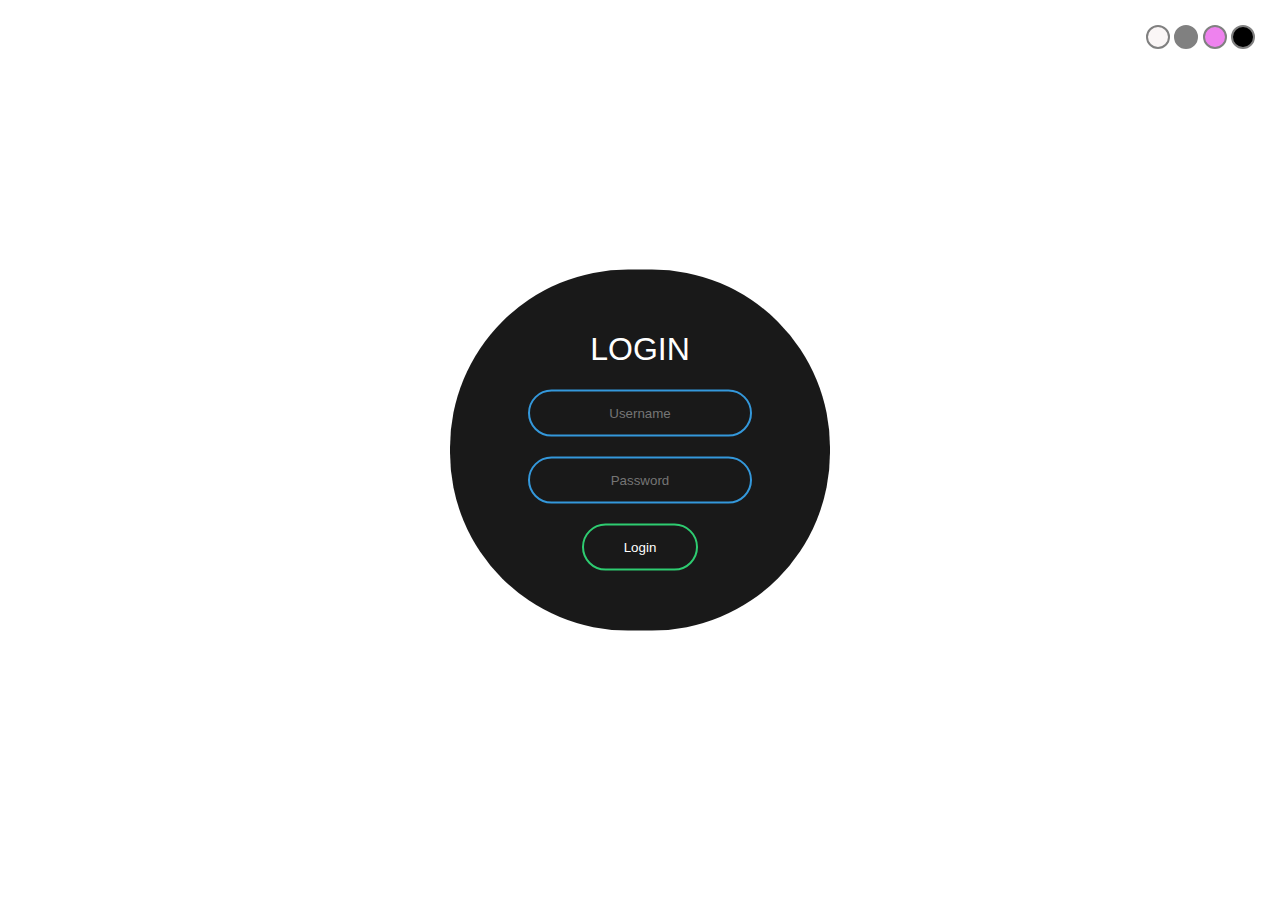
<file: background changer/index.html>
<!DOCTYPE html>
<html lang="en" dir="ltr">

<head>
  <meta charset="utf-8">
  <title>َbacground change</title>
  <link rel="stylesheet" href="style.css">
</head>

<body>

    <div>
        <span class="btn" id="white" onclick="changebg('#ffffff')"></span>
        <span class="btn" id="gray" onclick="changebg('#808080')"></span>
        <span class="btn" id="violat" onclick="changebg('#ee82ee')"></span>
        <span class="btn" id="black" onclick="changebg('black')"></span>
    </div>

  <form class="box" action="index.html" method="post">
    <h1>login</h1>
    <input type="text" name="" placeholder="Username">
    <input type="password" name="" placeholder="Password">
    <input type="submit" name="" value="Login">
  </form>

  <script>
      function changebg(color){
          document.body.style.backgroundColor = color;
      }
  </script>


</body>

</html>
</file>
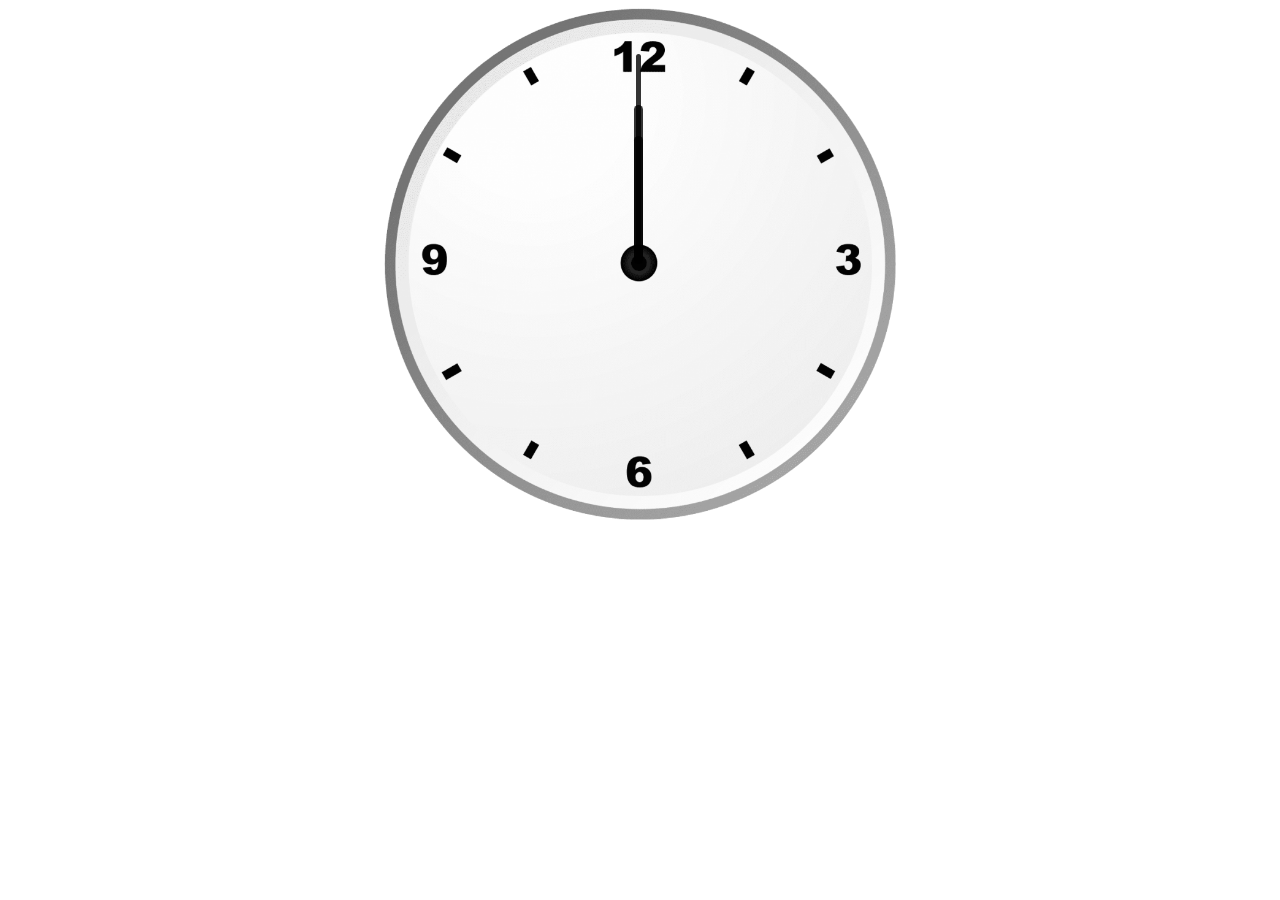
<file: Clock Using HTML, CSS & JS/index.html>
<!DOCTYPE html>
<html lang="en">
<head>
    <meta charset="UTF-8">
    <meta name="viewport" content="width=device-width, initial-scale=1.0">
    <title>Clock Using Pure JS</title>
    <link rel="stylesheet" href="index.css">
    <script src="index.js"></script>
</head>
<body>
    <div id="clockContainer">
        <div id="hour"></div>
        <div id="minute"></div>
        <div id="second"></div>
    </div>
</body>
</html>
</file>
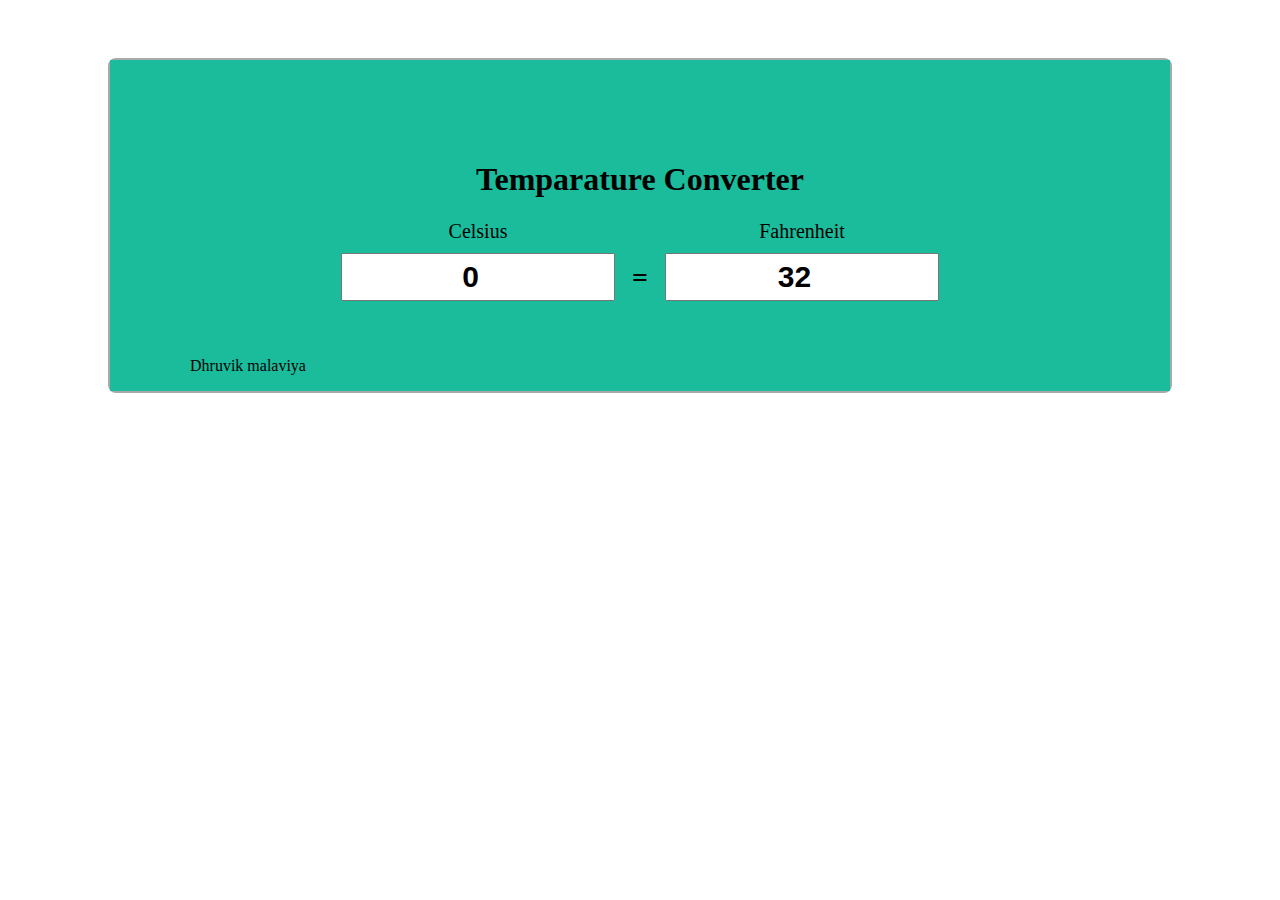
<file: temparature converter/index.html>
<!DOCTYPE html>
<html lang="en">
<head>
    <meta charset="UTF-8">
    <meta http-equiv="X-UA-Compatible" content="IE=edge">
    <meta name="viewport" content="width=device-width, initial-scale=1.0">
    <title>temparature converter</title>
    <style>
        body{
            padding: 50px 100px;
        }
        h1{
            text-align: center;
        }
        #container{
            position: relative;
            text-align: center;
            background-color: #1abc9c;
            padding: 80px;
            /* width: 1000px; */
        }
        .input-div{
            display: inline-block;
        }
        .inp{
            padding: 5px 10px;
            margin: 10px;
            font-size: 30px;
            font-weight: bold;
            text-align: center;
            width: 250px;
        }
        label{
            font-size: 20px;
        }
        .e{
            display: inline-block;
            text-align: center;
            width: 22px;
            font-size: 28px;
            font-weight: bold;
        }
        .border{
            border-radius: 8px;
            border: 2px solid darkgray;
        }
        .by{
            position:absolute ;
            bottom: 0px;

        }
        
        
    </style>
</head>
<body>
    <div class="border">
    
    <div id="container">
        <h1>Temparature Converter</h1>
        <div class="input-div">
            <label>Celsius</label><br>
            <input type="number" value="0" id="cel" class="inp">
        </div>
        <div class="e">
            =
        </div>
        <div class="input-div">
            <label >Fahrenheit</label><br>
            <input type="number" value="32" id="fah" class="inp">
        </div>
        <div class="by">
           <p>Dhruvik malaviya</p> 
        </div>
    </div>
</div>

    <script>
        let cel = document.getElementById("cel");
        let fah = document.getElementById("fah");

        cel.addEventListener('input', function(){
            let c = this.value;
            let f = (c * 9/5) + 32;
            if(!Number.isInteger(f)){
                f = f.toFixed(4);
            }
            fah.value = f;
        });
        fah.addEventListener('input', function(){
            let f = this.value;
            let c = (f-32)*5/9;
            if(!Number.isInteger(c)){
                c = c.toFixed(4);
            }
            cel.value = c;
        });
    </script>
</body>
</html>
</file>
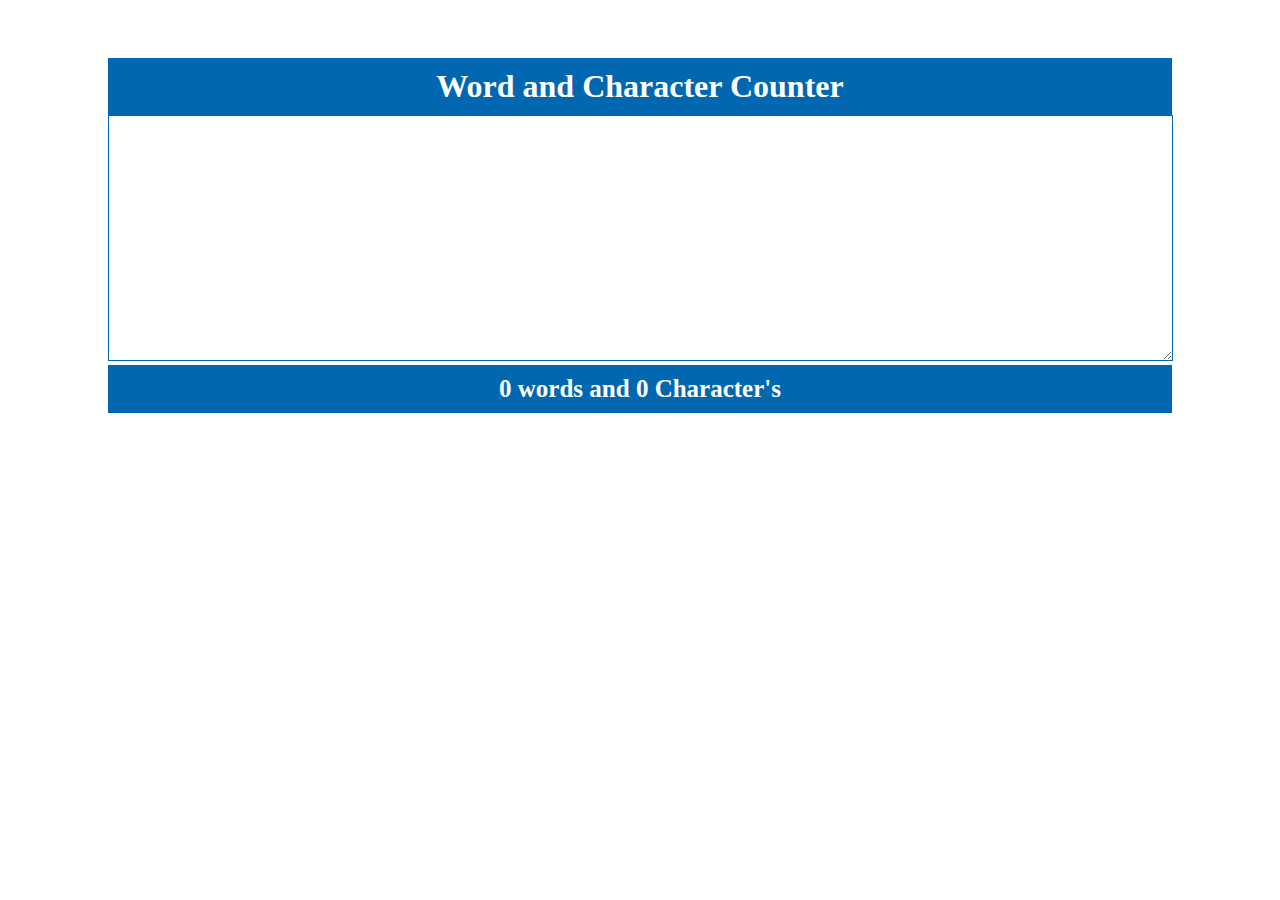
<file: word counter/index.html>
<!DOCTYPE html>
<html lang="en">
<head>
    <meta charset="UTF-8">
    <meta http-equiv="X-UA-Compatible" content="IE=edge">
    <meta name="viewport" content="width=device-width, initial-scale=1.0">
    <title>Word Counter</title>
    <style>
        body{
            padding: 50px 100px;
        }
        h1{
            text-align: center;
            background-color: #0067b0;
            color: white;
            padding: 10px;
            margin: 0px; 
        }
        textarea{
            width: 99.49%;
            border-color:#0067b0 ;
            font-size: 20px;
        }
        p{
            background-color: #0067b0;
            color: white;
            padding: 10px;
            text-align: center;
            font-size: 25px;
            font-weight: bold;
            margin: 0%;
        }
    </style>
</head>
<body>
    <h1>Word and Character Counter</h1>
    <textarea  id="textbox" cols="30" rows="10"></textarea>
    <p>
        <span id ="word">0</span> words and 
        <span id="character">0</span> Character's
    </p>
    <script>
        let textbox = document.getElementById("textbox");

        textbox.addEventListener('input', function(){
            var text = this.value;
            var char = text.length;
            document.getElementById("character").innerHTML=char;

            text = text.trim();
            let words = text.split(" ");
            let clean = words.filter(function(elm){
                return elm != "";
            });
                document.getElementById("word").innerHTML = clean.length;
        });
        
    </script>
</body>
</html>
</file>
<file: background changer/style.css>
body{
    margin: 0;
    padding: 0;
    font-family: sans-serif;
    background-repeat: no-repeat;
    background-size: cover;
    
  }
  
  .box{
    width: 300px;
    padding: 40px;
    position: absolute;
    top: 50%;
    left: 50%;
    transform: translate(-50%,-50%);
    background: #191919;
    text-align: center;
    border-radius: 178px;
  }
  .box h1{
    color: white;
    text-transform: uppercase;
    font-weight: 500;
  }
  .box input[type = "text"],.box input[type = "password"]{
    border:0;
    background: none;
    display: block;
    margin: 20px auto;
    text-align: center;
    border: 2px solid #3498db;
    padding: 14px 10px;
    width: 200px;
    outline: none;
    color: white;
    border-radius: 24px;
    transition: 0.25s;
  }
  .box input[type = "text"]:focus,.box input[type = "password"]:focus{
    width: 280px;
    border-color: #2ecc71;
  }
  .box input[type = "submit"]{
    border:0;
    background: none;
    display: block;
    margin: 20px auto;
    text-align: center;
    border: 2px solid #2ecc71;
    padding: 14px 40px;
    outline: none;
    color: rgb(255, 255, 255);
    border-radius: 24px;
    transition: 0.25s;
    cursor: pointer;
    /* transition: width 2s, border-radius 7s,  */
  }
  .box input[type = "submit"]:hover{
    background: #2ecc71;
    width: 150px;
    border-radius: 90%;
    
  }
  .btn{
      width: 20px;
      height: 20px;
      display: inline-block;
      border: solid gray 2px;
      border-radius: 50%;
      cursor: pointer;
  }
  #white{
      background-color: rgb(250, 246, 246);
  }
  #gray{
      background-color: gray;
  }
  #violat{
      background-color:violet;  
    }
    #black{
        background-color: black;
    }
    div{
        text-align: right;
        padding: 25px;
        
    }
</file>
<file: Clock Using HTML, CSS & JS/index.css>
#clockContainer{  
    position: relative;
    margin: auto;
    height: 40vw;
    width: 40vw; 
    background: url(clock.png) no-repeat;
    background-size: 100%;
}

#hour, #minute, #second{
    position: absolute;
    background: black;
    border-radius: 10px; 
    transform-origin: bottom;
}
#hour{
    width: 1.8%;
    height: 25%;
    top: 25%;
    left: 48.85%;
    opacity: 0.8;  
}
#minute{
    width: 1.6%;
    height: 30%;
    top: 19%;
    left: 48.9%;
    opacity: 0.8;  
}
#second{
    width: 1%;
    height: 40%;
    top: 9%;
    left: 49.25%;
    opacity: 0.8; 
    
}
</file>
